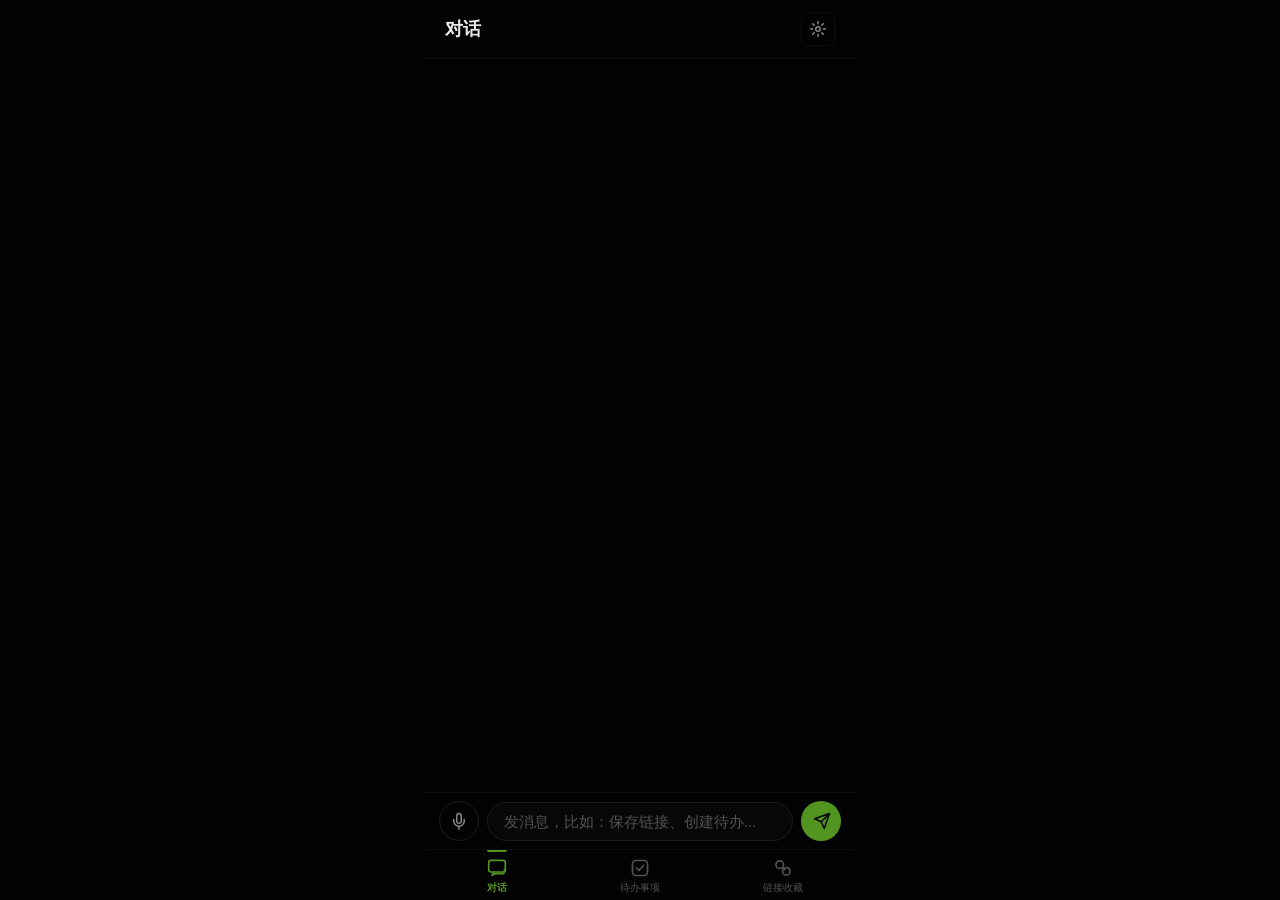
<file: index.html>
<!DOCTYPE html>
<html lang="zh-CN">
<head>
  <meta charset="UTF-8">
  <meta name="viewport" content="width=device-width,initial-scale=1,maximum-scale=1,user-scalable=no,viewport-fit=cover,interactive-widget=resizes-content">
  <meta name="apple-mobile-web-app-capable" content="yes">
  <meta name="apple-mobile-web-app-status-bar-style" content="black">
  <meta name="apple-mobile-web-app-title" content="LinkMemo">
  <meta name="theme-color" content="#141414">
  <link rel="manifest" href="manifest.json">
  <link rel="icon" type="image/svg+xml" href="icons/icon.svg">
  <link rel="apple-touch-icon" href="icons/icon-192.png">
  <title>LinkMemo</title>
  <link rel="stylesheet" href="css/style.css">
</head>
<body>

<div class="app" id="app">

  <!-- ====== 导航栏 ====== -->
  <div class="navbar" id="navbar">
    <h1 id="navTitle">对话</h1>
    <button class="btn-icon" id="navRightBtn" onclick="showSettings()" aria-label="设置">
      <svg width="18" height="18" viewBox="0 0 24 24" fill="none" stroke="currentColor" stroke-width="2" stroke-linecap="round" stroke-linejoin="round">
        <circle cx="12" cy="12" r="3"/>
        <path d="M12 2v3m0 14v3M2 12h3m14 0h3M4.93 4.93l2.12 2.12m9.9 9.9l2.12 2.12M19.07 4.93l-2.12 2.12m-9.9 9.9l-2.12 2.12"/>
      </svg>
    </button>
  </div>

  <!-- ====== 内容区域 ====== -->
  <div class="content" id="content">

    <!-- === 待办页 === -->
    <div id="page-todo" style="display:none">
      <div class="segmented" id="todoFilter">
        <button class="active" data-filter="all">全部</button>
        <button data-filter="active">进行中</button>
        <button data-filter="completed">已完成</button>
      </div>
      <div id="todoList"></div>
      <div class="empty-state" id="todoEmpty" style="display:none">
        <div class="empty-icon">
          <svg width="36" height="36" viewBox="0 0 24 24" fill="none" stroke="currentColor" stroke-width="1.5" stroke-linecap="round" stroke-linejoin="round">
            <rect x="3" y="3" width="18" height="18" rx="4"/>
            <path d="M8 12l3 3 5-6"/>
          </svg>
        </div>
        <h3>暂无待办事项</h3>
        <p>点击右下角 + 添加新待办</p>
      </div>
    </div>

    <!-- === 链接页 === -->
    <div id="page-links" style="display:none">
      <div class="search-box">
        <span class="search-icon">
          <svg width="16" height="16" viewBox="0 0 24 24" fill="none" stroke="currentColor" stroke-width="2.5" stroke-linecap="round" stroke-linejoin="round">
            <circle cx="11" cy="11" r="7"/>
            <path d="M21 21l-4.35-4.35"/>
          </svg>
        </span>
        <input type="text" id="linkSearch" placeholder="搜索链接标题、摘要..." oninput="renderLinks()">
      </div>
      <div class="category-bar" id="categoryBar"></div>
      <div class="sort-bar">
        <select id="linkSort" onchange="renderLinks()">
          <option value="date">时间</option>
          <option value="title">标题</option>
          <option value="favorite">收藏</option>
        </select>
      </div>
      <div id="clipboardBanner" class="clipboard-banner" style="display:none">
        <svg width="16" height="16" viewBox="0 0 24 24" fill="none" stroke="currentColor" stroke-width="2" stroke-linecap="round" stroke-linejoin="round">
          <path d="M16 4h2a2 2 0 012 2v14a2 2 0 01-2 2H6a2 2 0 01-2-2V6a2 2 0 012-2h2"/>
          <rect x="8" y="2" width="8" height="4" rx="1"/>
        </svg>
        <span>检测到剪贴板链接</span>
        <button onclick="useClipboardURL()">使用</button>
      </div>
      <div id="linkList"></div>
      <div class="empty-state" id="linkEmpty" style="display:none">
        <div class="empty-icon">
          <svg width="36" height="36" viewBox="0 0 24 24" fill="none" stroke="currentColor" stroke-width="1.5" stroke-linecap="round" stroke-linejoin="round">
            <circle cx="8" cy="8" r="4.5"/>
            <circle cx="16" cy="16" r="4.5"/>
            <line x1="11.5" y1="11.5" x2="14" y2="14"/>
          </svg>
        </div>
        <h3>暂无收藏链接</h3>
        <p>点击右下角 + 添加链接</p>
      </div>
    </div>

    <!-- === 对话页 === -->
    <div id="page-chat" style="display:none">
      <div id="chatMessages"></div>
      <div class="chat-input-bar">
        <button onclick="toggleVoiceInput()" id="micBtn" class="mic-btn" aria-label="语音输入">
          <svg width="18" height="18" viewBox="0 0 24 24" fill="none" stroke="currentColor" stroke-width="2" stroke-linecap="round" stroke-linejoin="round">
            <path d="M12 2a3 3 0 00-3 3v7a3 3 0 006 0V5a3 3 0 00-3-3z"/>
            <path d="M19 10v2a7 7 0 01-14 0v-2"/>
            <line x1="12" y1="19" x2="12" y2="23"/>
          </svg>
        </button>
        <input type="text" id="chatInput" placeholder="发消息，比如：保存链接、创建待办..."
               onkeydown="if(event.key==='Enter'&&!event.shiftKey){event.preventDefault();sendChatMessage()}">
        <button onclick="sendChatMessage()" id="chatSendBtn" aria-label="发送">
          <svg width="18" height="18" viewBox="0 0 24 24" fill="none" stroke="currentColor" stroke-width="2" stroke-linecap="round" stroke-linejoin="round">
            <path d="M22 2L11 13"/>
            <path d="M22 2l-7 20-4-9-9-4z"/>
          </svg>
        </button>
      </div>
    </div>

    <div id="page-settings" style="display:none">
      <div class="settings-section">
        <h3>AI 模型</h3>
        <div class="settings-card">
          <div class="settings-row">
            <span class="row-label">当前模型</span>
            <select id="settingProvider" onchange="onProviderChange()">
              <option value="openai">OpenAI</option>
              <option value="claude">Claude</option>
              <option value="deepseek">DeepSeek</option>
              <option value="qwen">通义千问</option>
            </select>
          </div>
        </div>
      </div>
      <div class="settings-section">
        <h3>API Key</h3>
        <div class="settings-card" id="apiKeysCard"></div>
      </div>
      <div class="settings-section">
        <h3>自定义分类</h3>
        <div class="settings-card" id="customCatCard"></div>
      </div>
      <div class="settings-section">
        <h3>数据</h3>
        <div class="settings-card">
          <div class="settings-row" onclick="exportData()" style="cursor:pointer">
            <span class="row-label">导出所有数据 (JSON)</span>
            <svg width="16" height="16" viewBox="0 0 24 24" fill="none" stroke="currentColor" stroke-width="2" stroke-linecap="round" stroke-linejoin="round" style="color:var(--primary)">
              <path d="M21 15v4a2 2 0 01-2 2H5a2 2 0 01-2-2v-4"/>
              <path d="M7 10l5 5 5-5M12 15V3"/>
            </svg>
          </div>
        </div>
      </div>
    </div>

  </div>

  <!-- ====== FAB 按钮 ====== -->
  <button class="fab" id="fab" onclick="openAddSheet()" aria-label="添加">
    <svg width="22" height="22" viewBox="0 0 24 24" fill="none" stroke="currentColor" stroke-width="2.5" stroke-linecap="round">
      <line x1="12" y1="6" x2="12" y2="18"/>
      <line x1="6" y1="12" x2="18" y2="12"/>
    </svg>
  </button>

  <!-- ====== 底部 Tab 栏 ====== -->
  <div class="tabbar" id="tabbar">
    <button class="tab active" data-page="chat" onclick="switchTab('chat')">
      <span class="tab-icon">
        <svg width="20" height="20" viewBox="0 0 24 24" fill="none" stroke="currentColor" stroke-width="2" stroke-linecap="round" stroke-linejoin="round">
          <rect x="2" y="4" width="20" height="14" rx="3"/>
          <path d="M8 18L6 22l4-2h8a3 3 0 003-3v-2"/>
        </svg>
      </span><span>对话</span>
    </button>
    <button class="tab" data-page="todo" onclick="switchTab('todo')">
      <span class="tab-icon">
        <svg width="20" height="20" viewBox="0 0 24 24" fill="none" stroke="currentColor" stroke-width="2" stroke-linecap="round" stroke-linejoin="round">
          <rect x="3" y="3" width="18" height="18" rx="4"/>
          <path d="M8 12l3 3 5-6"/>
        </svg>
      </span><span>待办事项</span>
    </button>
    <button class="tab" data-page="links" onclick="switchTab('links')">
      <span class="tab-icon">
        <svg width="20" height="20" viewBox="0 0 24 24" fill="none" stroke="currentColor" stroke-width="2" stroke-linecap="round" stroke-linejoin="round">
          <circle cx="8" cy="8" r="4.5"/>
          <circle cx="16" cy="16" r="4.5"/>
          <line x1="11.5" y1="11.5" x2="14" y2="14"/>
        </svg>
      </span><span>链接收藏</span>
    </button>
  </div>

</div>

<!-- ====== Toast ====== -->
<div id="toast"></div>

<!-- ====== 上下文菜单 ====== -->
<div class="context-menu" id="contextMenu" style="display:none"></div>

<!-- ====== Sheet 弹窗: 添加/编辑待办 ====== -->
<div class="sheet-overlay" id="todoSheetOverlay" style="display:none" onclick="if(event.target===this)closeTodoSheet()">
  <div class="sheet" style="padding-bottom:env(safe-area-inset-bottom,0px)">
    <div class="sheet-header">
      <button class="btn-close" onclick="closeTodoSheet()">取消</button>
      <h3 id="todoSheetTitle">新建待办</h3>
      <button class="btn-close" onclick="saveTodoForm()" id="todoSheetSave">保存</button>
    </div>
    <div class="sheet-body">
      <div class="form-group">
        <label>标题 *</label>
        <input type="text" id="todoTitle" placeholder="做什么？">
      </div>
      <div class="form-group">
        <label>备注</label>
        <textarea id="todoNotes" placeholder="补充说明（可选）"></textarea>
      </div>
      <div class="form-group">
        <label>优先级</label>
        <div class="priority-picker" id="priorityPicker">
          <button class="category-chip priority-high" data-p="high" onclick="selectPriority('high',this)">
            <svg width="12" height="12" viewBox="0 0 24 24" fill="none" stroke="currentColor" stroke-width="3" stroke-linecap="round"><line x1="12" y1="4" x2="12" y2="13"/><line x1="12" y1="17" x2="12.01" y2="17"/></svg>
            高
          </button>
          <button class="category-chip active priority-medium" data-p="medium" onclick="selectPriority('medium',this)">
            <svg width="12" height="12" viewBox="0 0 24 24" fill="none" stroke="currentColor" stroke-width="3" stroke-linecap="round"><line x1="12" y1="4" x2="12" y2="20"/></svg>
            中
          </button>
          <button class="category-chip priority-low" data-p="low" onclick="selectPriority('low',this)">
            <svg width="12" height="12" viewBox="0 0 24 24" fill="none" stroke="currentColor" stroke-width="3" stroke-linecap="round"><line x1="12" y1="4" x2="12" y2="9"/><line x1="12" y1="13" x2="12" y2="20"/></svg>
            低
          </button>
        </div>
      </div>
      <div class="form-group">
        <label>
          <input type="checkbox" id="hasDueDate" onchange="toggleDueDate()">
          设置截止日期
        </label>
        <input type="date" id="todoDueDate" style="display:none;margin-top:6px">
      </div>
      <div class="form-group" id="todoLinkGroup">
        <label>关联链接</label>
        <div id="todoLinkedItem"></div>
        <button class="btn-secondary" onclick="openLinkPicker()" id="linkPickerBtn">选择收藏的链接</button>
      </div>
      <input type="hidden" id="todoEditId">
    </div>
  </div>
</div>

<!-- ====== Sheet 弹窗: 添加/编辑链接 ====== -->
<div class="sheet-overlay" id="linkSheetOverlay" style="display:none" onclick="if(event.target===this)closeLinkSheet()">
  <div class="sheet" style="padding-bottom:env(safe-area-inset-bottom,0px)">
    <div class="sheet-header">
      <button class="btn-close" onclick="closeLinkSheet()">取消</button>
      <h3 id="linkSheetTitle">添加链接</h3>
      <button class="btn-close" style="display:none" id="linkSheetSave" onclick="saveLinkForm()">保存</button>
    </div>
    <div class="sheet-body">
      <div class="form-group">
        <label>粘贴链接</label>
        <input type="url" id="linkURL" placeholder="https://...">
      </div>
      <div id="linkModeChoose">
        <button class="btn-primary" onclick="startAIAnalysis()">
          <svg width="16" height="16" viewBox="0 0 24 24" fill="none" stroke="currentColor" stroke-width="2" stroke-linecap="round" stroke-linejoin="round" style="vertical-align:-2px;margin-right:4px">
            <path d="M12 2l2.5 5.5L20 10l-5.5 2.5L12 18l-2.5-5.5L4 10l5.5-2.5z"/>
          </svg>
          AI 自动分析
        </button>
        <button class="btn-secondary" onclick="showManualForm()">手动填写</button>
      </div>
      <div id="linkClipboardHint" style="display:none;margin-top:8px;font-size:12px;color:var(--ink-secondary);text-align:center">
        <svg width="14" height="14" viewBox="0 0 24 24" fill="none" stroke="currentColor" stroke-width="2" stroke-linecap="round" stroke-linejoin="round" style="vertical-align:-3px;margin-right:2px"><path d="M16 4h2a2 2 0 012 2v14a2 2 0 01-2 2H6a2 2 0 01-2-2V6a2 2 0 012-2h2"/><rect x="8" y="2" width="8" height="4" rx="1"/></svg>
        检测到剪贴板链接 · <a href="#" onclick="useClipboardInSheet();return false">使用</a>
      </div>
      <div id="linkAILoading" style="display:none">
        <div class="ai-loading">
          <div class="spinner"></div>
          <span>AI 正在分析链接...</span>
        </div>
      </div>
      <div id="linkFormFields" style="display:none">
        <div class="form-group">
          <label>标题</label>
          <input type="text" id="linkTitle" placeholder="标题">
        </div>
        <div class="form-group">
          <label>摘要</label>
          <textarea id="linkSummary" placeholder="摘要"></textarea>
        </div>
        <div class="form-group">
          <label>分类</label>
          <div class="category-bar" id="linkCategoryPicker" style="padding:0;flex-wrap:wrap"></div>
        </div>
        <div class="form-group">
          <label>标签（逗号分隔）</label>
          <input type="text" id="linkTags" placeholder="例如: SwiftUI, 性能优化">
        </div>
        <p id="linkAIHint" style="font-size:11px;color:var(--ink-secondary);margin-bottom:8px;display:none">
          <svg width="12" height="12" viewBox="0 0 24 24" fill="none" stroke="currentColor" stroke-width="2" stroke-linecap="round" stroke-linejoin="round" style="vertical-align:-2px;margin-right:2px"><path d="M12 2l2.5 5.5L20 10l-5.5 2.5L12 18l-2.5-5.5L4 10l5.5-2.5z"/></svg>
          由 AI 生成，可手动修改
        </p>
        <button class="btn-primary" onclick="saveLinkForm()">保存链接</button>
      </div>
      <input type="hidden" id="linkEditId">
    </div>
  </div>
</div>

<!-- ====== Sheet 弹窗: 链接选择器 ====== -->
<div class="sheet-overlay" id="linkPickerOverlay" style="display:none" onclick="if(event.target===this)closeLinkPicker()">
  <div class="sheet" style="padding-bottom:env(safe-area-inset-bottom,0px)">
    <div class="sheet-header">
      <button class="btn-close" onclick="closeLinkPicker()">取消</button>
      <h3>选择链接</h3>
      <div></div>
    </div>
    <div class="sheet-body" id="linkPickerList"></div>
  </div>
</div>

<!-- ====== Sheet 弹窗: 链接详情 ====== -->
<div class="sheet-overlay" id="linkDetailOverlay" style="display:none" onclick="if(event.target===this)closeLinkDetail()">
  <div class="sheet" style="padding-bottom:env(safe-area-inset-bottom,0px);max-height:90vh">
    <div class="sheet-header">
      <button class="btn-close" onclick="closeLinkDetail()">关闭</button>
      <h3>链接详情</h3>
      <button class="btn-close" id="detailEditBtn" onclick="editLinkFromDetail()">编辑</button>
    </div>
    <div class="sheet-body" id="linkDetailContent"></div>
  </div>
</div>

<script src="js/db.js"></script>
<script src="js/ai.js"></script>
<script src="js/icons.js"></script>
<script src="js/app.js"></script>
</body>
</html>
</file>
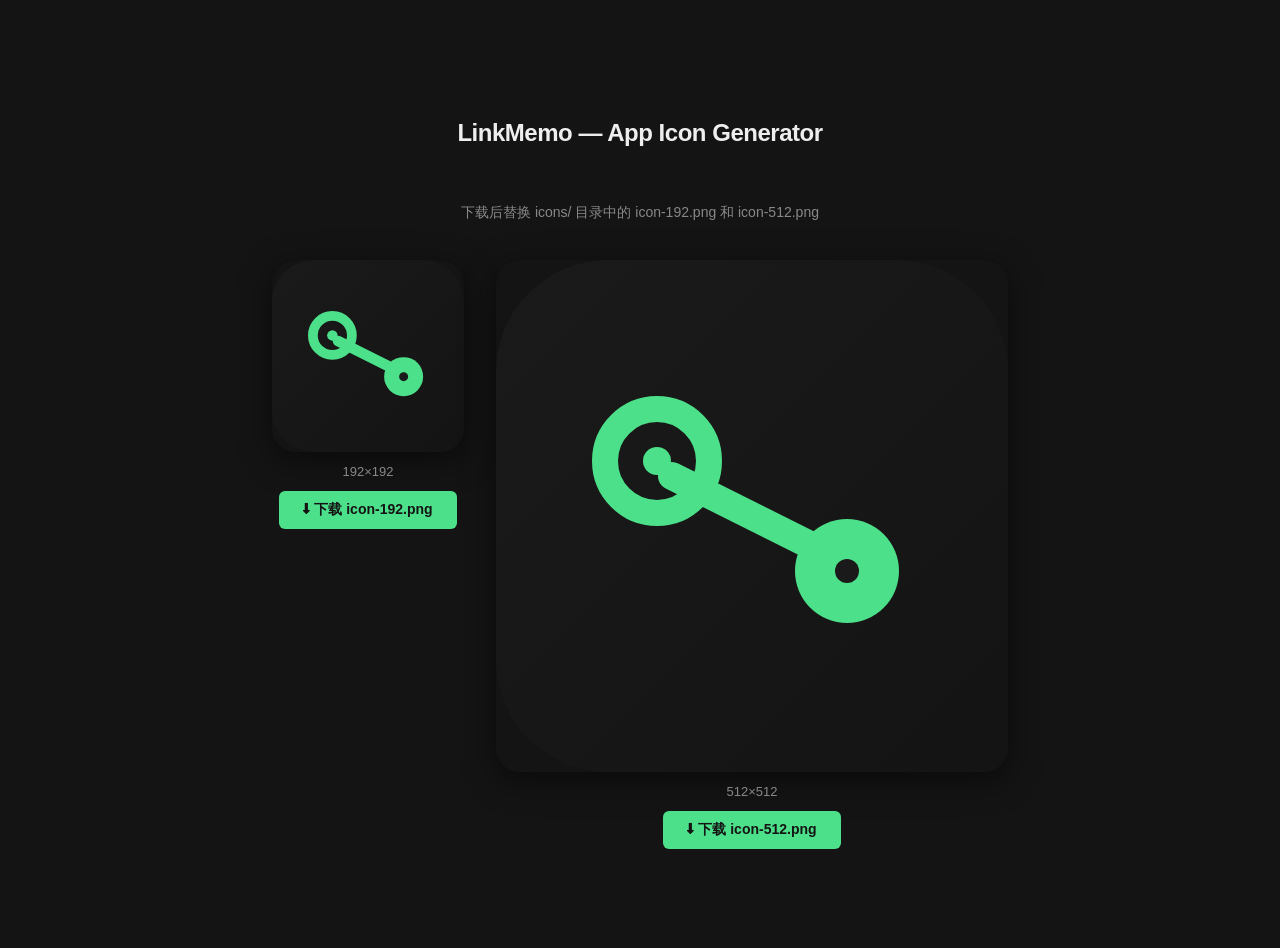
<file: icons/generate.html>
<!DOCTYPE html>
<html lang="zh-CN">
<head>
<meta charset="UTF-8">
<meta name="viewport" content="width=device-width,initial-scale=1">
<title>LinkMemo Icon Generator</title>
<style>
  body {
    background: #141414;
    color: #eee;
    font-family: -apple-system, 'SF Pro Text', 'Segoe UI', sans-serif;
    display: flex;
    flex-direction: column;
    align-items: center;
    justify-content: center;
    min-height: 100vh;
    margin: 0;
    padding: 24px;
    gap: 24px;
  }
  h2 { font-weight: 600; letter-spacing: -0.02em; }
  .preview {
    display: flex;
    gap: 32px;
    flex-wrap: wrap;
    justify-content: center;
  }
  .preview-item {
    display: flex;
    flex-direction: column;
    align-items: center;
    gap: 12px;
  }
  .preview-item canvas {
    border-radius: 24px;
    box-shadow: 0 8px 32px rgba(0,0,0,0.5);
  }
  .preview-item span {
    font-size: 13px;
    color: #888;
  }
  button {
    padding: 10px 24px;
    border: none;
    border-radius: 6px;
    font-size: 14px;
    font-weight: 600;
    cursor: pointer;
    background: #4DE08A;
    color: #141414;
    transition: all 0.15s ease;
  }
  button:hover { background: #6ae89f; }
  button:active { transform: scale(0.96); }
</style>
</head>
<body>

<h2>LinkMemo — App Icon Generator</h2>
<p style="color:#888;font-size:14px">下载后替换 icons/ 目录中的 icon-192.png 和 icon-512.png</p>

<div class="preview" id="preview"></div>

<script>
const SVG = `<svg xmlns="http://www.w3.org/2000/svg" viewBox="0 0 512 512">
  <defs>
    <linearGradient id="bg" x1="0" y1="0" x2="1" y2="1">
      <stop offset="0%" stop-color="#1a1a1a"/>
      <stop offset="100%" stop-color="#141414"/>
    </linearGradient>
  </defs>
  <rect width="512" height="512" rx="112" fill="url(#bg)"/>
  <g transform="translate(256,256)">
    <line x1="-80" y1="-40" x2="80" y2="40" stroke="#4DE08A" stroke-width="28" stroke-linecap="round"/>
    <circle cx="-95" cy="-55" r="52" fill="none" stroke="#4DE08A" stroke-width="26"/>
    <circle cx="-95" cy="-55" r="14" fill="#4DE08A"/>
    <circle cx="95" cy="55" r="52" fill="#4DE08A" stroke="none"/>
    <circle cx="95" cy="55" r="12" fill="#1a1a1a"/>
  </g>
</svg>`;

const SIZES = [
  { name: 'icon-192.png', w: 192, h: 192 },
  { name: 'icon-512.png', w: 512, h: 512 },
];

const preview = document.getElementById('preview');

SIZES.forEach(({ name, w, h }) => {
  const div = document.createElement('div');
  div.className = 'preview-item';

  const canvas = document.createElement('canvas');
  canvas.width = w;
  canvas.height = h;
  const ctx = canvas.getContext('2d');

  const img = new Image();
  const blob = new Blob([SVG], { type: 'image/svg+xml;charset=utf-8' });
  const url = URL.createObjectURL(blob);
  img.onload = () => {
    ctx.drawImage(img, 0, 0, w, h);
    URL.revokeObjectURL(url);

    const btn = document.createElement('button');
    btn.textContent = '⬇ 下载 ' + name;
    btn.onclick = () => {
      canvas.toBlob(b => {
        const a = document.createElement('a');
        a.href = URL.createObjectURL(b);
        a.download = name;
        a.click();
      }, 'image/png');
    };
    div.appendChild(canvas);
    div.appendChild(document.createElement('span')).textContent = w + '×' + w;
    div.appendChild(btn);
  };
  img.src = url;
  preview.appendChild(div);
});
</script>

</body>
</html>
</file>
<file: css/style.css>
/* ═══════════════════════════════════════════
   LinkMemo — Precision Instrument Design System
   Dark-first, green-primary, sharp typography.
   ═══════════════════════════════════════════ */

:root {
  /* Base — pure near-black, no tint */
  --bg:            oklch(0.08 0 0);
  --surface:       oklch(0.13 0 0);
  --surface-hover: oklch(0.17 0 0);
  --surface-raised:oklch(0.16 0 0);

  /* Borders — subtle but crisp */
  --border:        oklch(0.22 0 0);
  --border-subtle: oklch(0.16 0 0);

  /* Primary — electric green, seed-derived (135° ±5 of 130°) */
  --primary:            oklch(0.60 0.16 135);
  --primary-hover:      oklch(0.65 0.16 135);
  --primary-muted:      oklch(0.22 0.06 135);
  --primary-muted-hover:oklch(0.28 0.06 135);
  --primary-glow:       oklch(0.60 0.16 135 / 0.22);

  /* Accent — warm amber, distinct hue+lightness from primary */
  --accent:        oklch(0.66 0.16 58);
  --accent-hover:  oklch(0.71 0.16 58);
  --accent-muted:  oklch(0.24 0.07 58);
  --accent-glow:   oklch(0.66 0.16 58 / 0.18);

  /* Ink — high-contrast text on pure-near-black bg */
  --ink:           oklch(0.94 0 0);   /* ≥7:1 on bg, primary body */
  --ink-secondary: oklch(0.62 0 0);   /* secondary label */
  --ink-muted:     oklch(0.44 0 0);   /* placeholder — still ≥4.5:1 */
  --ink-on-primary:oklch(0.08 0 0);   /* dark text on primary bg (pale fills only) */
  --ink-inverse:   oklch(0.08 0 0);

  /* Semantic */
  --success:       oklch(0.60 0.15 140); /* green, close to primary */
  --success-bg:    oklch(0.20 0.05 140);
  --error:         oklch(0.58 0.19 22);  /* red */
  --error-bg:      oklch(0.20 0.05 22);
  --warning:       oklch(0.66 0.15 78);  /* amber */
  --warning-bg:    oklch(0.22 0.06 78);
  --info:          oklch(0.60 0.12 240); /* blue */
  --info-bg:       oklch(0.20 0.05 240);

  /* Layout tokens */
  --safe-bottom: env(safe-area-inset-bottom, 0px);
  --safe-top:    env(safe-area-inset-top, 0px);

  /* Radius — sharp, precise; not zero but controlled */
  --radius-sm:  4px;
  --radius:     6px;
  --radius-lg:  10px;
  --radius-xl:  14px;
  --radius-full:9999px;

  /* Shadows — minimal, functional, no warm undertone */
  --shadow-xs: 0 1px 2px rgba(0,0,0,0.3);
  --shadow-sm: 0 2px 6px rgba(0,0,0,0.4);
  --shadow:    0 4px 14px rgba(0,0,0,0.45);
  --shadow-lg: 0 12px 32px rgba(0,0,0,0.55);
  --shadow-glow: 0 0 0 3px var(--primary-glow);

  /* Typography */
  --font:        -apple-system, BlinkMacSystemFont, 'SF Pro Text', 'Segoe UI', Roboto, 'Helvetica Neue', sans-serif;
  --font-display:-apple-system, BlinkMacSystemFont, 'SF Pro Display', 'Segoe UI', Roboto, 'Helvetica Neue', sans-serif;
  --font-mono:   'SF Mono', 'Cascadia Code', 'JetBrains Mono', 'Consolas', 'Menlo', monospace;

  /* Transitions — fast, purposeful, exponential ease-out */
  --ease-fast:   cubic-bezier(0, 0, 0.2, 1);       /* 150ms default */
  --ease-out:    cubic-bezier(0.16, 1, 0.3, 1);     /* 220ms standard */
  --ease-spring: cubic-bezier(0.34, 1.3, 0.64, 1);  /* gentle overshoot */
}

/* ═══════════════════════════════════════════
   Reset & Base
   ═══════════════════════════════════════════ */

*, *::before, *::after { margin:0; padding:0; box-sizing:border-box; }

html, body { height:100%; overflow:hidden; }

body {
  background: var(--bg);
  color: var(--ink);
  font-family: var(--font);
  font-size: 15px;
  line-height: 1.5;
  -webkit-font-smoothing: antialiased;
  -moz-osx-font-smoothing: grayscale;
  -webkit-tap-highlight-color: transparent;
  user-select: none;
  -webkit-user-select: none;
}

.app {
  display: flex;
  flex-direction: column;
  height: 100%;
  height: 100dvh;
  max-width: 430px;
  margin: 0 auto;
  position: relative;
  background: var(--bg);
}

/* Sticky layout for iOS keyboard */
.navbar  { position:sticky; top:0;    z-index:20; flex-shrink:0; }
.tabbar  { position:sticky; bottom:0; z-index:20; flex-shrink:0; }

/* ═══════════════════════════════════════════
   Navigation Bar — Minimal, solid, crisp
   ═══════════════════════════════════════════ */

.navbar {
  background: var(--bg);
  padding: 12px 20px;
  padding-top: max(12px, calc(var(--safe-top) + 4px));
  display: flex;
  align-items: center;
  justify-content: space-between;
  border-bottom: 1px solid var(--border-subtle);
}

.navbar h1 {
  font-family: var(--font-display);
  font-size: 18px;
  font-weight: 640;
  letter-spacing: -0.02em;
  color: var(--ink);
}

.navbar .btn-icon {
  width: 34px;
  height: 34px;
  border-radius: var(--radius);
  display: flex;
  align-items: center;
  justify-content: center;
  background: none;
  border: 1px solid var(--border-subtle);
  font-size: 16px;
  cursor: pointer;
  color: var(--ink-secondary);
  transition: all 0.15s var(--ease-fast);
}
.navbar .btn-icon:active {
  background: var(--surface);
  color: var(--primary);
  border-color: var(--primary);
}

/* ═══════════════════════════════════════════
   Content Area
   ═══════════════════════════════════════════ */

.content {
  flex: 1;
  overflow-y: auto;
  -webkit-overflow-scrolling: touch;
  scroll-behavior: smooth;
}
.content::-webkit-scrollbar { display:none; }

/* ═══════════════════════════════════════════
   Segmented Control — pill group, green active
   ═══════════════════════════════════════════ */

.segmented {
  display: flex;
  background: var(--surface);
  border-radius: var(--radius);
  margin: 14px 16px;
  padding: 3px;
  border: 1px solid var(--border-subtle);
}
.segmented button {
  flex: 1;
  padding: 7px 0;
  border: none;
  background: none;
  font-size: 13px;
  font-weight: 540;
  border-radius: var(--radius-sm);
  color: var(--ink-secondary);
  cursor: pointer;
  letter-spacing: -0.01em;
  transition: all 0.18s var(--ease-fast);
}
.segmented button.active {
  background: var(--primary);
  color: var(--ink-on-primary);
  font-weight: 600;
}

/* ═══════════════════════════════════════════
   Search Box — dark input, green focus ring
   ═══════════════════════════════════════════ */

.search-box {
  display: flex;
  align-items: center;
  gap: 10px;
  background: var(--surface);
  border-radius: var(--radius);
  padding: 10px 14px;
  margin: 0 16px 8px;
  border: 1px solid var(--border-subtle);
  transition: border-color 0.15s var(--ease-fast), box-shadow 0.15s var(--ease-fast);
}
.search-box:focus-within {
  border-color: var(--primary);
  box-shadow: var(--shadow-glow);
}
.search-box input {
  flex: 1;
  border: none;
  background: none;
  font-size: 15px;
  outline: none;
  font-family: var(--font);
  color: var(--ink);
}
.search-box input::placeholder { color: var(--ink-muted); }
.search-box .search-icon { color: var(--ink-muted); font-size:15px; }

/* ═══════════════════════════════════════════
   Category Chips — subtle outline, green selection
   ═══════════════════════════════════════════ */

.category-bar {
  display: flex;
  gap: 6px;
  padding: 4px 16px 8px;
  overflow-x: auto;
  -webkit-overflow-scrolling: touch;
}
.category-bar::-webkit-scrollbar { display:none; }

.category-chip {
  padding: 6px 12px;
  border-radius: var(--radius-full);
  font-size: 12px;
  font-weight: 520;
  white-space: nowrap;
  cursor: pointer;
  letter-spacing: -0.01em;
  background: none;
  border: 1px solid var(--border);
  color: var(--ink-secondary);
  transition: all 0.15s var(--ease-fast);
}
.category-chip:active { transform:scale(0.96); }
.category-chip.active {
  background: var(--primary);
  color: var(--ink-on-primary);
  border-color: var(--primary);
  font-weight: 600;
}

/* ═══════════════════════════════════════════
   Sort Bar
   ═══════════════════════════════════════════ */

.sort-bar {
  display: flex;
  justify-content: flex-end;
  padding: 0 16px 4px;
}
.sort-bar select {
  font-size: 12px;
  color: var(--ink-muted);
  border: none;
  background: none;
  outline: none;
  padding: 4px 0;
  font-family: var(--font);
}
.sort-bar select option { background:var(--surface); color:var(--ink); }

/* ═══════════════════════════════════════════
   Lists — Tight, high-density, border-separated
   ═══════════════════════════════════════════ */

.list {
  background: var(--bg);
  margin: 0;
  border-radius: 0;
  overflow: hidden;
}

.list-item {
  display: flex;
  align-items: center;
  gap: 12px;
  padding: 14px 16px;
  border-bottom: 1px solid var(--border-subtle);
  cursor: pointer;
  position: relative;
  transition: background 0.1s var(--ease-fast);
}
.list-item:last-child { border-bottom:none; }
.list-item:active { background:var(--surface); }

/* Icon avatar */
.list-item .item-icon {
  width: 40px;
  height: 40px;
  border-radius: var(--radius-sm);
  background: var(--surface);
  display: flex;
  align-items: center;
  justify-content: center;
  font-size: 18px;
  flex-shrink: 0;
}

.list-item .item-body { flex:1; min-width:0; }

.list-item .item-title {
  font-size: 15px;
  font-weight: 560;
  margin-bottom: 2px;
  letter-spacing: -0.01em;
  white-space: nowrap;
  overflow: hidden;
  text-overflow: ellipsis;
  color: var(--ink);
}

.list-item .item-subtitle {
  font-size: 13px;
  color: var(--ink-secondary);
  display: -webkit-box;
  -webkit-line-clamp: 2;
  -webkit-box-orient: vertical;
  overflow: hidden;
  line-height: 1.45;
}

.list-item .item-meta {
  display: flex;
  gap: 6px;
  align-items: center;
  margin-top: 4px;
  font-size: 11px;
  color: var(--ink-muted);
  flex-wrap: wrap;
}

.list-item .item-category {
  font-size: 10px;
  padding: 2px 7px;
  border-radius: var(--radius-sm);
  font-weight: 560;
  letter-spacing: 0.01em;
  background: var(--primary-muted);
  color: var(--primary);
}

.list-item .item-fav { font-size:12px; }
.list-item .item-ai {
  font-size: 9px;
  padding: 2px 6px;
  border-radius: var(--radius-sm);
  font-weight: 600;
  text-transform: uppercase;
  letter-spacing: 0.04em;
  background: var(--info-bg);
  color: var(--info);
}

/* Completed todo strikethrough */
.list-item.completed .item-title {
  text-decoration: line-through;
  color: var(--ink-muted);
}

/* Todo check circle */
.todo-check {
  width: 22px;
  height: 22px;
  border-radius: 50%;
  border: 2px solid var(--border);
  flex-shrink: 0;
  display: flex;
  align-items: center;
  justify-content: center;
  cursor: pointer;
  font-size: 11px;
  color: transparent;
  transition: all 0.2s var(--ease-spring);
}
.todo-check.done {
  background: var(--primary);
  border-color: var(--primary);
  color: var(--ink-on-primary);
  transform: scale(1.05);
}
.todo-check:not(.done):active {
  border-color: var(--primary);
  transform: scale(0.9);
}

.todo-priority { font-size:12px; }
.todo-due { font-size:11px; }
.todo-due.overdue { color: var(--error); font-weight:600; }

/* ═══════════════════════════════════════════
   Empty State — Minimal, centered
   ═══════════════════════════════════════════ */

.empty-state {
  display: flex;
  flex-direction: column;
  align-items: center;
  justify-content: center;
  padding: 80px 40px;
  text-align: center;
}
.empty-state .empty-icon {
  font-size: 40px;
  margin-bottom: 16px;
  opacity: 0.5;
}
.empty-state h3 {
  font-family: var(--font-display);
  font-size: 16px;
  font-weight: 600;
  margin-bottom: 4px;
  color: var(--ink);
  letter-spacing: -0.01em;
}
.empty-state p {
  font-size: 13px;
  color: var(--ink-muted);
  max-width: 220px;
  line-height: 1.5;
}

/* ═══════════════════════════════════════════
   FAB — Green, sharp circle
   ═══════════════════════════════════════════ */

.fab {
  position: fixed;
  bottom: 90px;
  right: calc(50% - 195px);
  width: 50px;
  height: 50px;
  border-radius: var(--radius);
  background: var(--primary);
  color: var(--ink-on-primary);
  border: none;
  font-size: 24px;
  cursor: pointer;
  z-index: 10;
  display: flex;
  align-items: center;
  justify-content: center;
  transition: all 0.2s var(--ease-spring);
}
@media (min-width: 431px) { .fab { right:calc(50% - 195px); } }
.fab:active {
  transform: scale(0.9);
  background: var(--primary-hover);
  box-shadow: 0 0 0 6px var(--primary-glow);
}

/* ═══════════════════════════════════════════
   Tab Bar — Solid dark, no glassmorphism
   ═══════════════════════════════════════════ */

.tabbar {
  display: flex;
  background: var(--bg);
  border-top: 1px solid var(--border-subtle);
  padding-bottom: var(--safe-bottom);
}

.tabbar .tab {
  flex: 1;
  display: flex;
  flex-direction: column;
  align-items: center;
  padding: 8px 0 5px;
  border: none;
  background: none;
  cursor: pointer;
  color: var(--ink-muted);
  font-size: 10px;
  gap: 3px;
  font-weight: 540;
  letter-spacing: 0.01em;
  transition: color 0.18s var(--ease-fast);
  position: relative;
}

/* Active tab top indicator — green bar */
.tabbar .tab::before {
  content: '';
  position: absolute;
  top: 0;
  width: 20px;
  height: 2px;
  background: var(--primary);
  border-radius: 0 0 2px 2px;
  opacity: 0;
  transform: scaleX(0);
  transition: opacity 0.2s var(--ease-fast), transform 0.2s var(--ease-spring);
}
.tabbar .tab.active::before {
  opacity: 1;
  transform: scaleX(1);
}

.tabbar .tab .tab-icon {
  font-size: 19px;
  transition: transform 0.15s var(--ease-fast);
}
.tabbar .tab.active {
  color: var(--primary);
  font-weight: 600;
}
.tabbar .tab.active .tab-icon { transform:translateY(-1px); }
.tabbar .tab:active .tab-icon { transform:scale(0.85); }

/* ═══════════════════════════════════════════
   Sheet / Modal — Dark surface, sharp lift
   ═══════════════════════════════════════════ */

.sheet-overlay {
  position: fixed;
  inset: 0;
  background: rgba(0,0,0,0.6);
  backdrop-filter: blur(4px);
  -webkit-backdrop-filter: blur(4px);
  z-index: 100;
  display: flex;
  align-items: flex-end;
  justify-content: center;
  animation: overlayIn 0.2s var(--ease-fast);
}
@keyframes overlayIn {
  from { opacity:0; }
  to   { opacity:1; }
}

.sheet {
  background: var(--surface-raised);
  width: 100%;
  max-width: 430px;
  border-radius: var(--radius-xl) var(--radius-xl) 0 0;
  max-height: 88vh;
  overflow-y: auto;
  box-shadow: var(--shadow-lg);
  border-top: 1px solid var(--border);
  animation: sheetUp 0.28s var(--ease-spring);
}
@keyframes sheetUp {
  from { transform:translateY(100%); opacity:0; }
  to   { transform:translateY(0);    opacity:1; }
}

/* Drag handle */
.sheet::before {
  content: '';
  display: block;
  width: 32px;
  height: 4px;
  background: var(--border);
  border-radius: 10px;
  margin: 8px auto 0;
}

.sheet-header {
  display: flex;
  align-items: center;
  justify-content: space-between;
  padding: 12px 16px;
  border-bottom: 1px solid var(--border-subtle);
}
.sheet-header h3 {
  font-family: var(--font-display);
  font-size: 16px;
  font-weight: 620;
  letter-spacing: -0.01em;
}
.sheet-header .btn-close {
  border: none;
  background: none;
  font-size: 14px;
  font-weight: 540;
  color: var(--primary);
  cursor: pointer;
  padding: 4px 8px;
  border-radius: var(--radius-sm);
  transition: background 0.1s var(--ease-fast);
}
.sheet-header .btn-close:active { background:var(--primary-muted); }

.sheet-body { padding: 16px; }

.sheet .form-group { margin-bottom: 16px; }
.sheet .form-group label {
  display: block;
  font-size: 11px;
  color: var(--ink-muted);
  margin-bottom: 6px;
  font-weight: 560;
  letter-spacing: 0.03em;
}

.sheet input[type="text"],
.sheet input[type="url"],
.sheet input[type="date"],
.sheet input[type="password"],
.sheet textarea,
.sheet select {
  width: 100%;
  padding: 10px 14px;
  border: 1px solid var(--border);
  border-radius: var(--radius-sm);
  font-size: 15px;
  font-family: var(--font);
  color: var(--ink);
  background: var(--surface);
  outline: none;
  transition: border-color 0.15s var(--ease-fast), box-shadow 0.15s var(--ease-fast);
}
.sheet input:focus,
.sheet textarea:focus,
.sheet select:focus {
  border-color: var(--primary);
  box-shadow: var(--shadow-glow);
}
.sheet textarea { min-height:80px; resize:vertical; }
.sheet input::placeholder,
.sheet textarea::placeholder { color:var(--ink-muted); }

/* ═══════════════════════════════════════════
   Buttons
   ═══════════════════════════════════════════ */

.btn-primary {
  width: 100%;
  padding: 13px;
  background: var(--primary);
  color: var(--ink-on-primary);
  border: none;
  border-radius: var(--radius);
  font-size: 15px;
  font-weight: 600;
  cursor: pointer;
  letter-spacing: -0.01em;
  transition: all 0.18s var(--ease-fast);
}
.btn-primary:active {
  background: var(--primary-hover);
  transform: scale(0.98);
}
.btn-primary:disabled {
  background: var(--border);
  color: var(--ink-muted);
}

.btn-secondary {
  width: 100%;
  padding: 12px;
  background: none;
  color: var(--ink);
  border: 1px solid var(--border);
  border-radius: var(--radius);
  font-size: 14px;
  font-weight: 540;
  cursor: pointer;
  transition: all 0.15s var(--ease-fast);
  margin-top: 8px;
}
.btn-secondary:active {
  border-color: var(--primary);
  color: var(--primary);
  background: var(--primary-muted);
}

.btn-danger {
  width: 100%;
  padding: 12px;
  background: none;
  color: var(--error);
  border: 1px solid var(--error-bg);
  border-radius: var(--radius);
  font-size: 14px;
  font-weight: 540;
  cursor: pointer;
  margin-top: 8px;
  transition: all 0.15s var(--ease-fast);
}
.btn-danger:active { background:var(--error-bg); }

/* ═══════════════════════════════════════════
   AI Loading — spinner with primary green
   ═══════════════════════════════════════════ */

.ai-loading {
  display: flex;
  flex-direction: column;
  align-items: center;
  padding: 32px;
  gap: 14px;
  color: var(--ink-secondary);
  font-size: 14px;
}
.ai-loading .spinner {
  width: 28px;
  height: 28px;
  border: 2.5px solid var(--border);
  border-top-color: var(--primary);
  border-radius: 50%;
  animation: spin 0.6s linear infinite;
}
@keyframes spin { to { transform:rotate(360deg); } }

/* ═══════════════════════════════════════════
   Toast — Dark pill, green left accent
   ═══════════════════════════════════════════ */

#toast {
  position: fixed;
  bottom: 120px;
  left: 50%;
  transform: translateX(-50%);
  background: var(--surface-raised);
  color: var(--ink);
  padding: 10px 20px;
  border-radius: var(--radius-full);
  font-size: 13px;
  font-weight: 540;
  z-index: 200;
  pointer-events: none;
  opacity: 0;
  border: 1px solid var(--border);
  box-shadow: var(--shadow);
  transition: opacity 0.2s var(--ease-fast), transform 0.2s var(--ease-fast);
  transform: translateX(-50%) translateY(8px);
}
#toast.show {
  opacity: 1;
  transform: translateX(-50%) translateY(0);
}

/* ═══════════════════════════════════════════
   Context Menu — Dark, sharp, compact
   ═══════════════════════════════════════════ */

.context-menu {
  position: fixed;
  z-index: 150;
  background: var(--surface-raised);
  border-radius: var(--radius);
  box-shadow: var(--shadow-lg);
  overflow: hidden;
  min-width: 160px;
  border: 1px solid var(--border);
  animation: menuIn 0.15s var(--ease-spring);
}
@keyframes menuIn {
  from { opacity:0; transform:scale(0.94); }
  to   { opacity:1; transform:scale(1); }
}
.context-menu button {
  display: block;
  width: 100%;
  padding: 11px 16px;
  border: none;
  background: none;
  text-align: left;
  font-size: 14px;
  font-weight: 500;
  border-bottom: 1px solid var(--border-subtle);
  cursor: pointer;
  color: var(--ink);
  transition: background 0.1s var(--ease-fast);
  font-family: var(--font);
}
.context-menu button:last-child { border-bottom:none; }
.context-menu button:active { background:var(--surface); }
.context-menu .destructive { color:var(--error); }
.context-menu .destructive:active { background:var(--error-bg); }

/* ═══════════════════════════════════════════
   Clipboard Banner — green-tinted alert
   ═══════════════════════════════════════════ */

.clipboard-banner {
  margin: 0 16px 10px;
  padding: 12px 16px;
  background: var(--success-bg);
  border-radius: var(--radius);
  display: flex;
  align-items: center;
  gap: 10px;
  font-size: 13px;
  color: var(--ink);
  font-weight: 500;
  border: 1px solid oklch(0.28 0.06 140);
  animation: bannerIn 0.25s var(--ease-spring);
}
@keyframes bannerIn {
  from { opacity:0; transform:translateY(-6px); }
  to   { opacity:1; transform:translateY(0); }
}
.clipboard-banner button {
  border: none;
  background: var(--primary);
  color: var(--ink-on-primary);
  padding: 6px 16px;
  border-radius: var(--radius-full);
  font-size: 12px;
  font-weight: 600;
  cursor: pointer;
  white-space: nowrap;
  transition: all 0.12s var(--ease-fast);
}
.clipboard-banner button:active { transform:scale(0.94); opacity:0.85; }

/* ═══════════════════════════════════════════
   Settings Page — Clean dark cards
   ═══════════════════════════════════════════ */

.settings-section { margin: 0 16px 18px; }
.settings-section h3 {
  font-size: 11px;
  color: var(--ink-muted);
  letter-spacing: 0.04em;
  margin-bottom: 6px;
  padding-left: 2px;
  font-weight: 600;
}

.settings-card {
  background: var(--surface);
  border-radius: var(--radius);
  overflow: hidden;
  border: 1px solid var(--border-subtle);
}

.settings-row {
  display: flex;
  align-items: center;
  justify-content: space-between;
  padding: 14px 16px;
  border-bottom: 1px solid var(--border-subtle);
  gap: 12px;
  transition: background 0.1s var(--ease-fast);
}
.settings-row:last-child { border-bottom:none; }
.settings-row:active { background:var(--surface-hover); }

.settings-row .row-label { font-size:14px; font-weight:500; color:var(--ink); }
.settings-row input,
.settings-row select {
  font-size: 14px;
  border: none;
  background: none;
  text-align: right;
  outline: none;
  color: var(--ink-secondary);
  font-family: var(--font);
}
.settings-row select option { background:var(--surface); color:var(--ink); }

/* ═══════════════════════════════════════════
   Chat Page — The heart of LinkMemo
   ═══════════════════════════════════════════ */

#page-chat {
  display: flex;
  flex-direction: column;
  height: 100%;
  position: relative;
}

#chatMessages {
  flex: 1;
  overflow-y: auto;
  padding: 16px 14px;
  -webkit-overflow-scrolling: touch;
  scroll-behavior: smooth;
}
#chatMessages::-webkit-scrollbar { display:none; }

/* Chat bubbles — fast entrance */
.chat-bubble {
  max-width: 84%;
  margin-bottom: 14px;
  animation: bubbleIn 0.25s var(--ease-fast);
}
@keyframes bubbleIn {
  from { opacity:0; transform:translateY(8px) scale(0.97); }
  to   { opacity:1; transform:translateY(0) scale(1); }
}

/* User bubble — green primary fill */
.chat-bubble.user { margin-left:auto; }
.chat-bubble.user .bubble-text {
  background: var(--primary);
  color: var(--ink-on-primary);
  border-radius: 16px 16px 4px 16px;
  padding: 10px 16px;
  font-size: 15px;
  line-height: 1.5;
  letter-spacing: -0.01em;
}

/* AI bubble — dark surface */
.chat-bubble.ai .bubble-text {
  background: var(--surface);
  color: var(--ink);
  border-radius: 16px 16px 16px 4px;
  padding: 12px 16px;
  font-size: 15px;
  line-height: 1.55;
  border: 1px solid var(--border-subtle);
  letter-spacing: -0.01em;
}

/* Action confirmation inside AI bubble */
.chat-bubble.ai .bubble-text .action-done {
  display: flex;
  align-items: center;
  gap: 8px;
  margin-top: 8px;
  padding: 8px 12px;
  background: var(--primary-muted);
  border-radius: var(--radius-sm);
  font-size: 13px;
  font-weight: 540;
  color: var(--primary);
  border: 1px solid oklch(0.28 0.06 135);
}
.chat-bubble.ai .bubble-text .action-done::before {
  content: '';
  display: inline-block;
  width: 5px;
  height: 5px;
  border-radius: 50%;
  background: var(--primary);
  flex-shrink: 0;
}

/* Code in chat bubbles */
.chat-bubble .bubble-text code {
  background: var(--surface-hover);
  padding: 1px 5px;
  border-radius: var(--radius-sm);
  font-size: 13px;
  font-family: var(--font-mono);
}

/* Typing indicator */
.chat-typing { margin-bottom:14px; display:none; }
.chat-typing .dot-flash {
  display: flex;
  gap: 4px;
  padding: 12px 16px;
  background: var(--surface);
  border-radius: 16px;
  width: fit-content;
  border: 1px solid var(--border-subtle);
}
.chat-typing .dot-flash span {
  width: 6px;
  height: 6px;
  border-radius: 50%;
  background: var(--ink-muted);
  animation: dotWave 1.4s infinite ease-in-out both;
}
.chat-typing .dot-flash span:nth-child(1) { animation-delay:-0.28s; }
.chat-typing .dot-flash span:nth-child(2) { animation-delay:-0.14s; }
.chat-typing .dot-flash span:nth-child(3) { animation-delay:0s; }
@keyframes dotWave {
  0%, 60%, 100% { transform:translateY(0); opacity:0.25; }
  30% { transform:translateY(-5px); opacity:1; }
}

/* Long press highlight */
.chat-bubble .bubble-text {
  transition: transform 0.1s var(--ease-fast), opacity 0.1s var(--ease-fast);
}
.chat-bubble:active .bubble-text {
  transform: scale(0.97);
  opacity: 0.7;
}

/* Chat input bar — solid dark, sticky */
.chat-input-bar {
  display: flex;
  gap: 8px;
  padding: 8px 14px;
  padding-bottom: max(8px, calc(var(--safe-bottom) + 2px));
  background: var(--bg);
  border-top: 1px solid var(--border-subtle);
  align-items: center;
  flex-shrink: 0;
  position: sticky;
  bottom: 0;
  z-index: 5;
}
.chat-input-bar input {
  flex: 1;
  padding: 10px 16px;
  border: 1px solid var(--border);
  border-radius: var(--radius-full);
  font-size: 15px;
  outline: none;
  background: var(--surface);
  font-family: var(--font);
  color: var(--ink);
  transition: border-color 0.15s var(--ease-fast), box-shadow 0.15s var(--ease-fast);
}
.chat-input-bar input:focus {
  border-color: var(--primary);
  box-shadow: var(--shadow-glow);
}
.chat-input-bar input::placeholder { color:var(--ink-muted); }

.chat-input-bar button {
  width: 40px;
  height: 40px;
  border-radius: 50%;
  background: var(--primary);
  color: var(--ink-on-primary);
  border: none;
  font-size: 16px;
  cursor: pointer;
  flex-shrink: 0;
  display: flex;
  align-items: center;
  justify-content: center;
  transition: all 0.18s var(--ease-spring);
}
.chat-input-bar button:active {
  background: var(--primary-hover);
  transform: scale(0.88);
}
.chat-input-bar button:disabled {
  background: var(--border);
}

/* Mic button — outline style, distinct from send */
.chat-input-bar .mic-btn {
  background: none;
  border: 1px solid var(--border);
  color: var(--ink-secondary);
  transition: all 0.18s var(--ease-fast);
}
.chat-input-bar .mic-btn:active {
  background: var(--surface);
  border-color: var(--primary);
  color: var(--primary);
}

/* Mic button recording state — red pulsing glow */
.chat-input-bar .mic-btn.recording {
  background: var(--error);
  color: #fff;
  border-color: var(--error);
  animation: micPulse 1.5s ease-in-out infinite;
}
.chat-input-bar .mic-btn.recording:active {
  background: var(--error);
  transform: scale(0.88);
}

@keyframes micPulse {
  0%, 100% { box-shadow: 0 0 0 0 rgba(239, 68, 68, 0.5); }
  50%      { box-shadow: 0 0 0 8px rgba(239, 68, 68, 0); }
}

/* Chat welcome screen */
.chat-welcome {
  text-align: center;
  padding: 48px 20px;
}
.chat-welcome .welcome-icon {
  font-size: 44px;
  margin-bottom: 14px;
  opacity: 0.7;
}
.chat-welcome h3 {
  font-family: var(--font-display);
  font-size: 18px;
  font-weight: 620;
  margin-bottom: 4px;
  letter-spacing: -0.02em;
  color: var(--ink);
}
.chat-welcome p {
  font-size: 14px;
  color: var(--ink-secondary);
  margin-bottom: 20px;
  line-height: 1.55;
}

.chat-suggestions {
  display: flex;
  flex-wrap: wrap;
  gap: 8px;
  justify-content: center;
}
.chat-suggestion {
  padding: 9px 16px;
  background: var(--surface);
  border: 1px solid var(--border-subtle);
  border-radius: var(--radius);
  font-size: 13px;
  cursor: pointer;
  line-height: 1.4;
  max-width: 280px;
  text-align: left;
  color: var(--ink-secondary);
  transition: all 0.15s var(--ease-fast);
  font-family: var(--font);
}
.chat-suggestion:active {
  border-color: var(--primary);
  color: var(--primary);
  background: var(--primary-muted);
  transform: scale(0.97);
}

/* ═══════════════════════════════════════════
   SVG Icon System
   ═══════════════════════════════════════════ */

/* Tab icons — inherit color from parent */
.tab-icon svg {
  display: block;
  margin: 0 auto;
}

/* FAB icon center */
.fab svg {
  display: block;
}

/* Empty state icons */
.empty-icon svg {
  display: block;
  margin: 0 auto;
  color: var(--ink-muted);
}

/* Settings header icon */
.settings-section h3 svg {
  vertical-align: -3px;
  margin-right: 4px;
}

/* Welcome icon */
.welcome-icon svg {
  display: block;
  margin: 0 auto;
  color: var(--ink-muted);
}

/* Button inline icons */
.btn-primary svg,
.btn-secondary svg,
.btn-danger svg {
  vertical-align: -3px;
  margin-right: 4px;
}

/* Context menu button icons */
.context-menu button svg {
  vertical-align: -3px;
  margin-right: 6px;
}

/* Clipboard banner icon */
.clipboard-banner > svg {
  flex-shrink: 0;
  color: var(--primary);
}

/* Priority picker */
.priority-picker {
  display: flex;
  gap: 6px;
}
.priority-picker .category-chip {
  display: inline-flex;
  align-items: center;
  gap: 4px;
}
.priority-picker svg {
  flex-shrink: 0;
}

/* Priority indicator colors in lists */
.todo-priority svg.pri-high   { color: var(--error); }
.todo-priority svg.pri-medium { color: var(--warning); }
.todo-priority svg.pri-low    { color: var(--info); }

/* Chat send button icon */
#chatSendBtn svg {
  display: block;
  margin-left: 1px;
}

/* Navbar icon */
.navbar .btn-icon svg {
  display: block;
}

/* ═══════════════════════════════════════════
   Reduced Motion
   ═══════════════════════════════════════════ */

@media (prefers-reduced-motion: reduce) {
  *, *::before, *::after {
    animation-duration: 0.01ms !important;
    animation-iteration-count: 1 !important;
    transition-duration: 0.01ms !important;
  }
}
</file>
